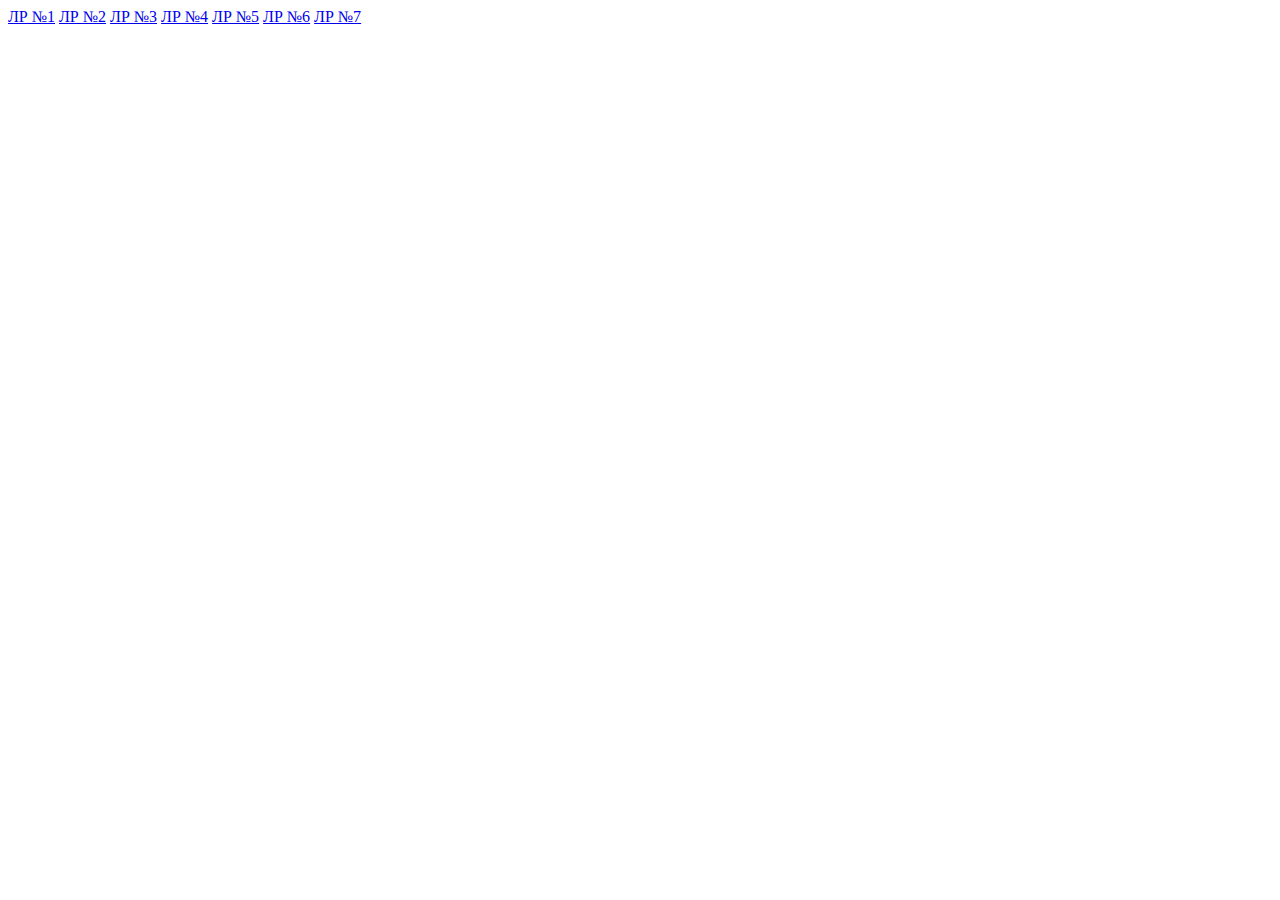
<file: index.html>
<!DOCTYPE html>
<html lang="en">
<head>
    <meta charset="UTF-8">
    <meta name="viewport" content="width=device-width, initial-scale=1.0">
    <title>Document</title>
</head>
<body>
<a href="lab1/index.html">ЛР №1</a>
<a href="lab2/index.html">ЛР №2</a>
<a href="lab3/index.html">ЛР №3</a>
<a href="lab4/index.html">ЛР №4</a>
<a href="lab5/index.html">ЛР №5</a>
<a href="lab6/index.html">ЛР №6</a>
<a href="lab7/index.html">ЛР №7</a>
</body>
</html>
</file>
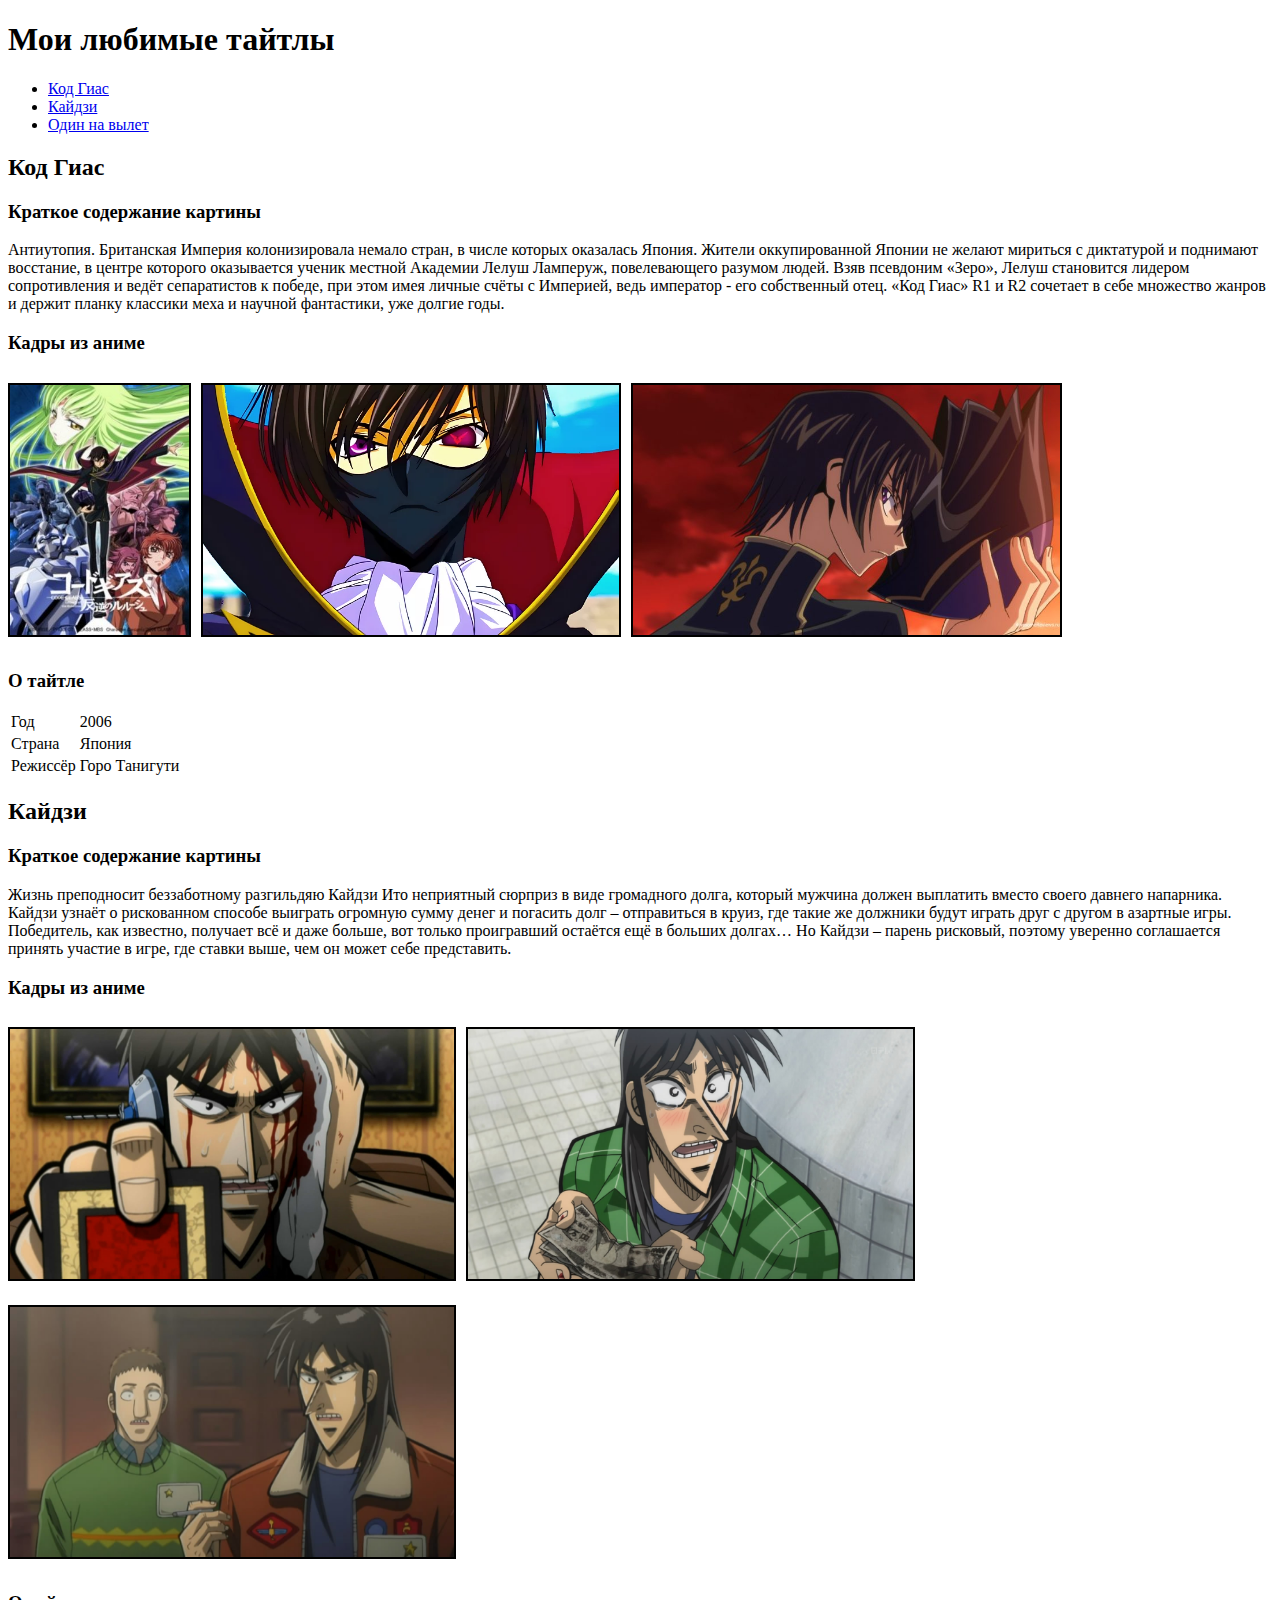
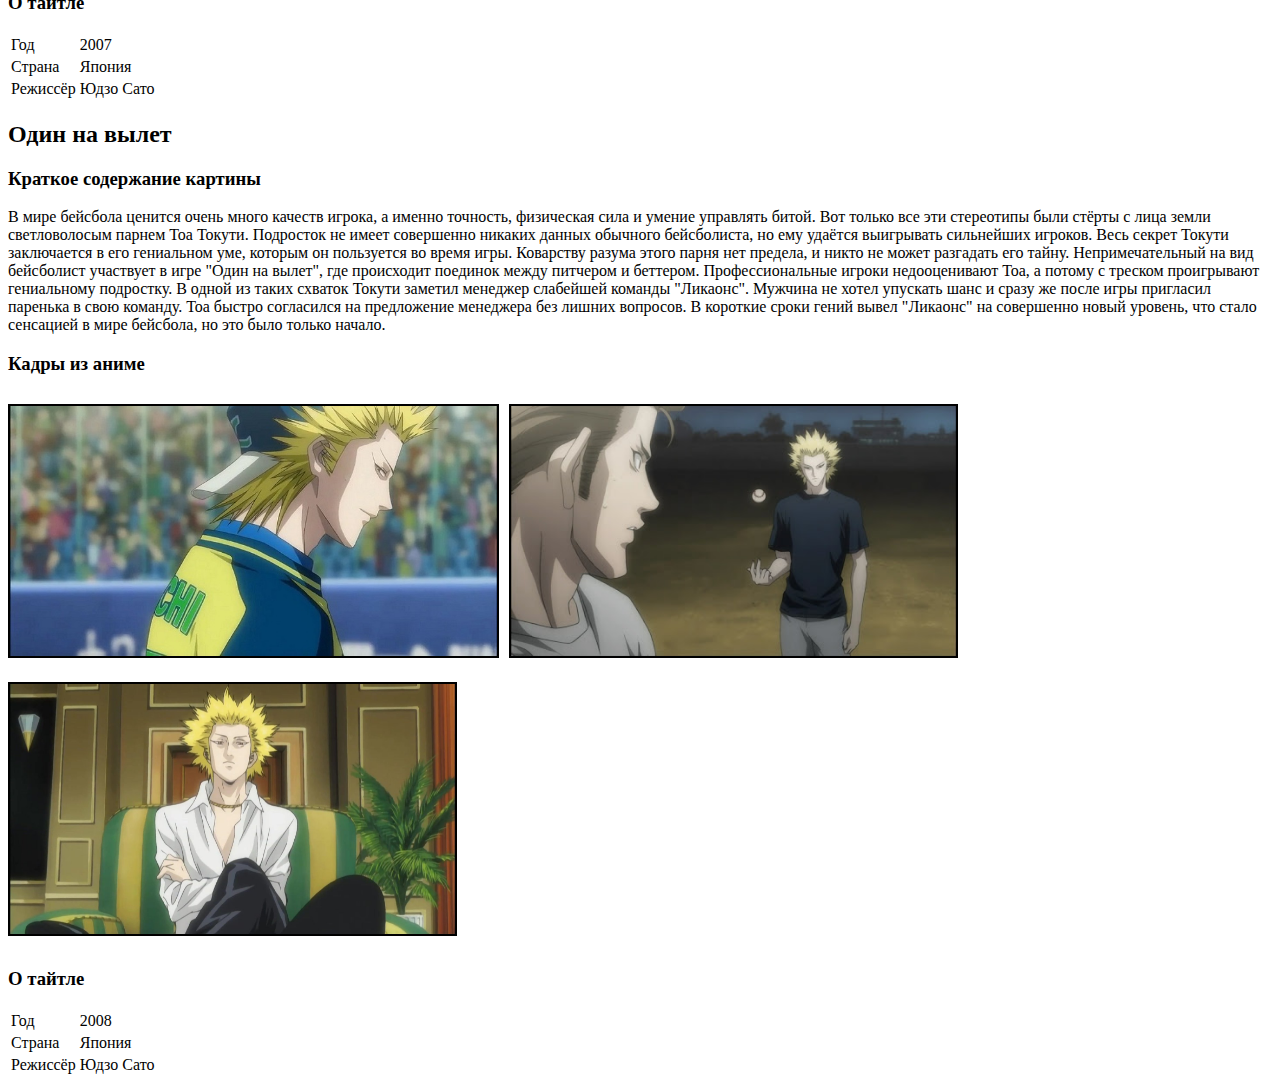
<file: lab1/index.html>
<!DOCTYPE html>
<html lang="en">
    <head>
        <meta charset="UTF-8">
        <title>My anime</title>
    </head>
    <body>
        <h1>Мои любимые тайтлы</h1>
        <ul>
            <li><a href="#code_geass">Код Гиас</a></li>
            <li><a href="#kaiji">Кайдзи</a></li>
            <li><a href="#one_outs">Один на вылет</a></li>
        </ul>
        <h2 id="code_geass">Код Гиас</h2>
        <h3>Краткое содержание картины</h3>
        <p>Антиутопия. Британская Империя колонизировала немало стран, в числе которых оказалась Япония. Жители оккупированной
            Японии не желают мириться с диктатурой и поднимают восстание, в центре которого оказывается ученик местной Академии
            Лелуш Ламперуж, повелевающего разумом людей. Взяв псевдоним «Зеро», Лелуш становится лидером сопротивления и ведёт
            сепаратистов к победе, при этом имея личные счёты с Империей, ведь император - его собственный отец.
            «Код Гиас» R1 и R2 сочетает в себе множество жанров и держит планку классики меха и научной фантастики, уже долгие
            годы.</p>
        <h3>Кадры из аниме</h3>
        <table>
            <tr><img height="250" src="img/kod_gias3.jpg" alt="картинка" border="2" vspace="10"></tr>
            <tr><img height="250" src="img/kod_gias1.jpg" alt="картинка" border="2" hspace="10" vspace="10"></tr>
            <tr><img height="250" src="img/kod_gias2.jpg" alt="картинка" border="2" vspace="10"></tr>
        </table>
        <h3>О тайтле</h3>
        <table>
            <tr>
                <td>Год</td>
                <td>2006</td>
            </tr>
            <tr>
                <td>Страна</td>
                <td>Япония</td>
            </tr>
            <tr>
                <td>Режиссёр</td>
                <td>Горо Танигути</td>
            </tr>
        </table>

        <h2 id="kaiji">Кайдзи</h2>
        <h3>Краткое содержание картины</h3>
        <p>Жизнь преподносит беззаботному разгильдяю Кайдзи Ито неприятный сюрприз в виде громадного долга, который мужчина
            должен выплатить вместо своего давнего напарника. Кайдзи узнаёт о рискованном способе выиграть огромную сумму денег
            и погасить долг – отправиться в круиз, где такие же должники будут играть друг с другом в азартные игры. Победитель,
            как известно, получает всё и даже больше, вот только проигравший остаётся ещё в больших долгах… Но Кайдзи – парень
            рисковый, поэтому уверенно соглашается принять участие в игре, где ставки выше, чем он может себе представить.</p>
        <h3>Кадры из аниме</h3>
        <table>
            <tr><img height="250" src="img/kaiji1.jpg" alt="картинка" border="2" vspace="10"></tr>
            <tr><img height="250" src="img/kaiji2.jpg" alt="картинка" border="2" hspace="10" vspace="10"></tr>
            <tr><img height="250" src="img/kaiji3.jpg" alt="картинка" border="2" vspace="10"></tr>
        </table>
        <h3>О тайтле</h3>
        <table>
            <tr>
                <td>Год</td>
                <td>2007</td>
            </tr>
            <tr>
                <td>Страна</td>
                <td>Япония</td>
            </tr>
            <tr>
                <td>Режиссёр</td>
                <td>Юдзо Сато</td>
            </tr>
        </table>

        <h2 id="one_outs">Один на вылет</h2>
        <h3>Краткое содержание картины</h3>
        <p>В мире бейсбола ценится очень много качеств игрока, а именно точность, физическая сила и умение управлять битой. Вот
            только все эти стереотипы были стёрты с лица земли светловолосым парнем Тоа Токути. Подросток не имеет совершенно
            никаких данных обычного бейсболиста, но ему удаётся выигрывать сильнейших игроков. Весь секрет Токути заключается в
            его гениальном уме, которым он пользуется во время игры. Коварству разума этого парня нет предела, и никто не может
            разгадать его тайну. Непримечательный на вид бейсболист участвует в игре "Один на вылет", где происходит поединок
            между питчером и беттером. Профессиональные игроки недооценивают Тоа, а потому с треском проигрывают гениальному
            подростку. В одной из таких схваток Токути заметил менеджер слабейшей команды "Ликаонс". Мужчина не хотел упускать
            шанс и сразу же после игры пригласил паренька в свою команду. Тоа быстро согласился на предложение менеджера без
            лишних вопросов. В короткие сроки гений вывел "Ликаонс" на совершенно новый уровень, что стало сенсацией в мире
            бейсбола, но это было только начало.</p>
        <h3>Кадры из аниме</h3>
        <table>
            <tr><img height="250" src="img/odin1.jpg" alt="картинка" border="2" vspace="10"></tr>
            <tr><img height="250" src="img/odin2.jpg" alt="картинка" border="2" hspace="10" vspace="10"></tr>
            <tr><img height="250" src="img/odin3.jpg" alt="картинка" border="2" vspace="10"></tr>
        </table>
        <h3>О тайтле</h3>
        <table>
            <tr>
                <td>Год</td>
                <td>2008</td>
            </tr>
            <tr>
                <td>Страна</td>
                <td>Япония</td>
            </tr>
            <tr>
                <td>Режиссёр</td>
                <td>Юдзо Сато</td>
            </tr>
        </table>
    </body>
</html>
</file>
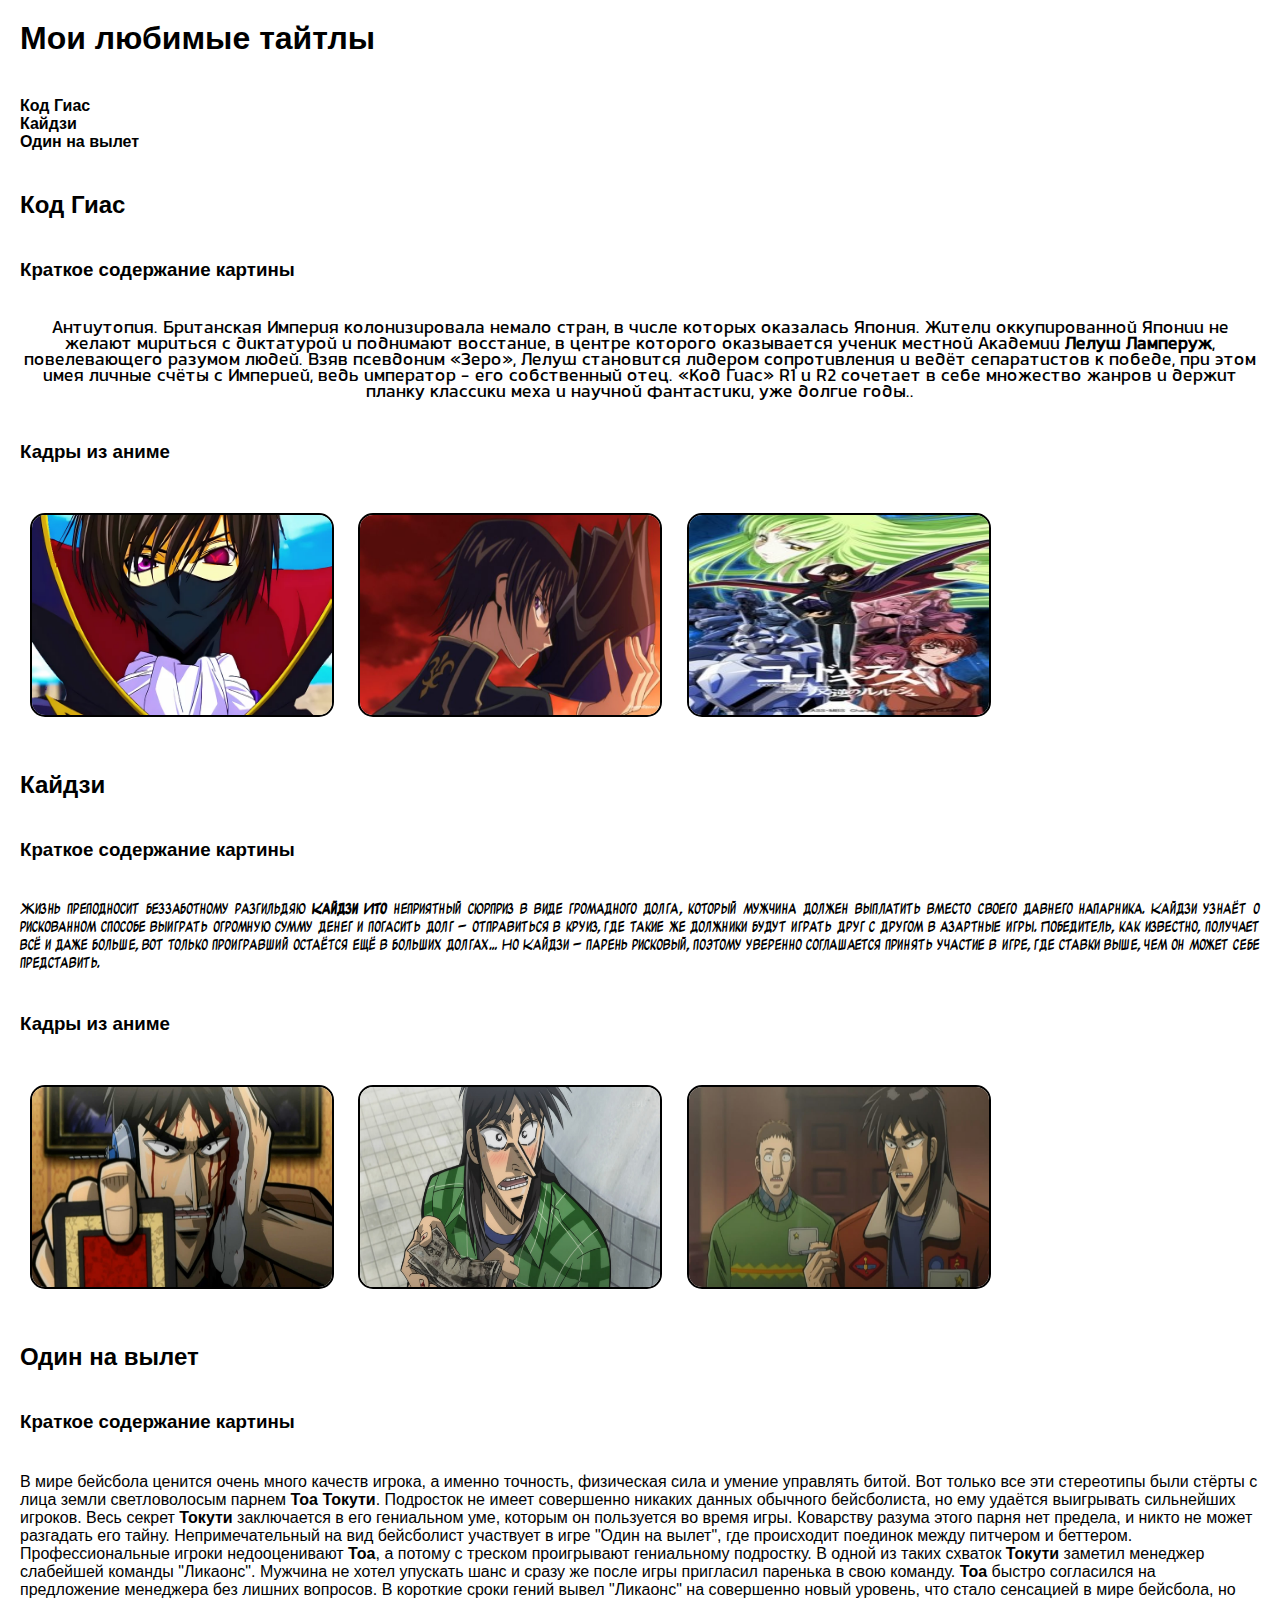
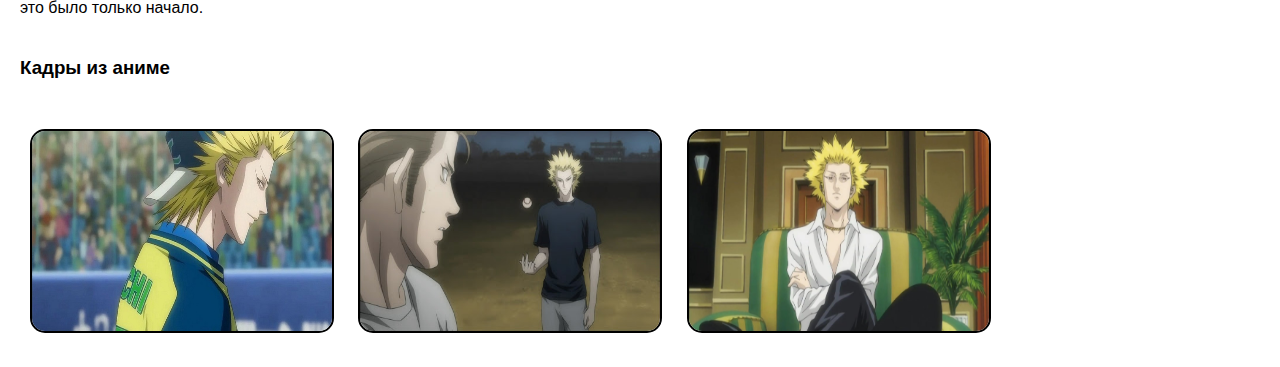
<file: lab2/index.html>
<!DOCTYPE html>
<html lang="en">
    <head>
        <meta charset="UTF-8">
        <title>My anime</title>
        <link rel="stylesheet" href="style.css">
    </head>
    <body>
        <h1>Мои любимые тайтлы</h1>
        <ul>
            <li><a href="#code_geass">Код Гиас</a></li>
            <li><a href="#kaiji">Кайдзи</a></li>
            <li><a href="#one_outs">Один на вылет</a></li>
        </ul>

        <h2 id="code_geass">Код Гиас</h2>
        <h3>Краткое содержание картины</h3>
        <p class="center code_geass">Антиутопия. Британская Империя колонизировала немало стран, в числе которых оказалась Япония. Жители
            оккупированной Японии не желают мириться с диктатурой и поднимают восстание, в центре которого оказывается ученик
            местной Академии <strong>Лелуш Ламперуж</strong>, повелевающего разумом людей. Взяв псевдоним «Зеро», Лелуш
            становится лидером
            сопротивления и ведёт сепаратистов к победе, при этом имея личные счёты с Империей, ведь император - его собственный
            отец. «Код Гиас» R1 и R2 сочетает в себе множество жанров и держит планку классики меха и научной фантастики, уже
            долгие годы..</p>

        <h3>Кадры из аниме</h3>
        <div class="image-gallery">
            <img src="img/kod_gias1.jpg" alt="Код Гиас">
            <img src="img/kod_gias2.jpg" alt="Код Гиас">
            <img src="img/kod_gias3.jpg" alt="Код Гиас">
        </div>

        <h2 id="kaiji">Кайдзи</h2>
        <h3>Краткое содержание картины</h3>
        <p class="justify kaiji">Жизнь преподносит беззаботному разгильдяю <b>Кайдзи Ито</b> неприятный сюрприз в виде громадного
            долга,
            который мужчина должен выплатить вместо своего давнего напарника. Кайдзи узнаёт о рискованном способе выиграть
            огромную сумму денег и погасить долг – отправиться в круиз, где такие же должники будут играть друг с другом в
            азартные игры. Победитель, как известно, получает всё и даже больше, вот только проигравший остаётся ещё в больших
            долгах… Но Кайдзи – парень рисковый, поэтому уверенно соглашается принять участие в игре, где ставки выше, чем он
            может себе представить.</p>

        <h3>Кадры из аниме</h3>
        <div class="image-gallery">
            <img src="img/kaiji1.jpg" alt="Кайдзи">
            <img src="img/kaiji2.jpg" alt="Кайдзи">
            <img src="img/kaiji3.jpg" alt="Кайдзи">
        </div>

        <h2 id="one_outs">Один на вылет</h2>
        <h3>Краткое содержание картины</h3>
        <p class="left"> В мире бейсбола ценится очень много качеств игрока, а именно точность, физическая сила и умение
            управлять битой.
            Вот только все эти стереотипы были стёрты с лица земли светловолосым парнем <span
                    class="highlight">Тоа Токути</span>.
            Подросток не имеет совершенно никаких данных обычного бейсболиста, но ему удаётся выигрывать сильнейших игроков.
            Весь секрет <span class="highlight">Токути</span> заключается в его гениальном уме, которым он пользуется во время
            игры.
            Коварству разума этого парня нет предела, и никто не может разгадать его тайну.
            Непримечательный на вид бейсболист участвует в игре "Один на вылет", где происходит поединок между питчером и
            беттером.
            Профессиональные игроки недооценивают <span class="highlight">Тоа</span>, а потому с треском проигрывают гениальному
            подростку.
            В одной из таких схваток <span class="highlight">Токути</span> заметил менеджер слабейшей команды "Ликаонс". Мужчина
            не хотел упускать шанс
            и сразу же после игры пригласил паренька в свою команду. <span class="highlight">Тоа</span> быстро согласился на
            предложение менеджера без лишних вопросов.
            В короткие сроки гений вывел "Ликаонс" на совершенно новый уровень, что стало сенсацией в мире бейсбола, но это было
            только начало.
        </p>


        <h3>Кадры из аниме</h3>
        <div class="image-gallery">
            <img src="img/odin1.jpg" alt="Один на вылет">
            <img src="img/odin2.jpg" alt="Один на вылет">
            <img src="img/odin3.jpg" alt="Один на вылет">
        </div>
    </body>
</html>
</file>
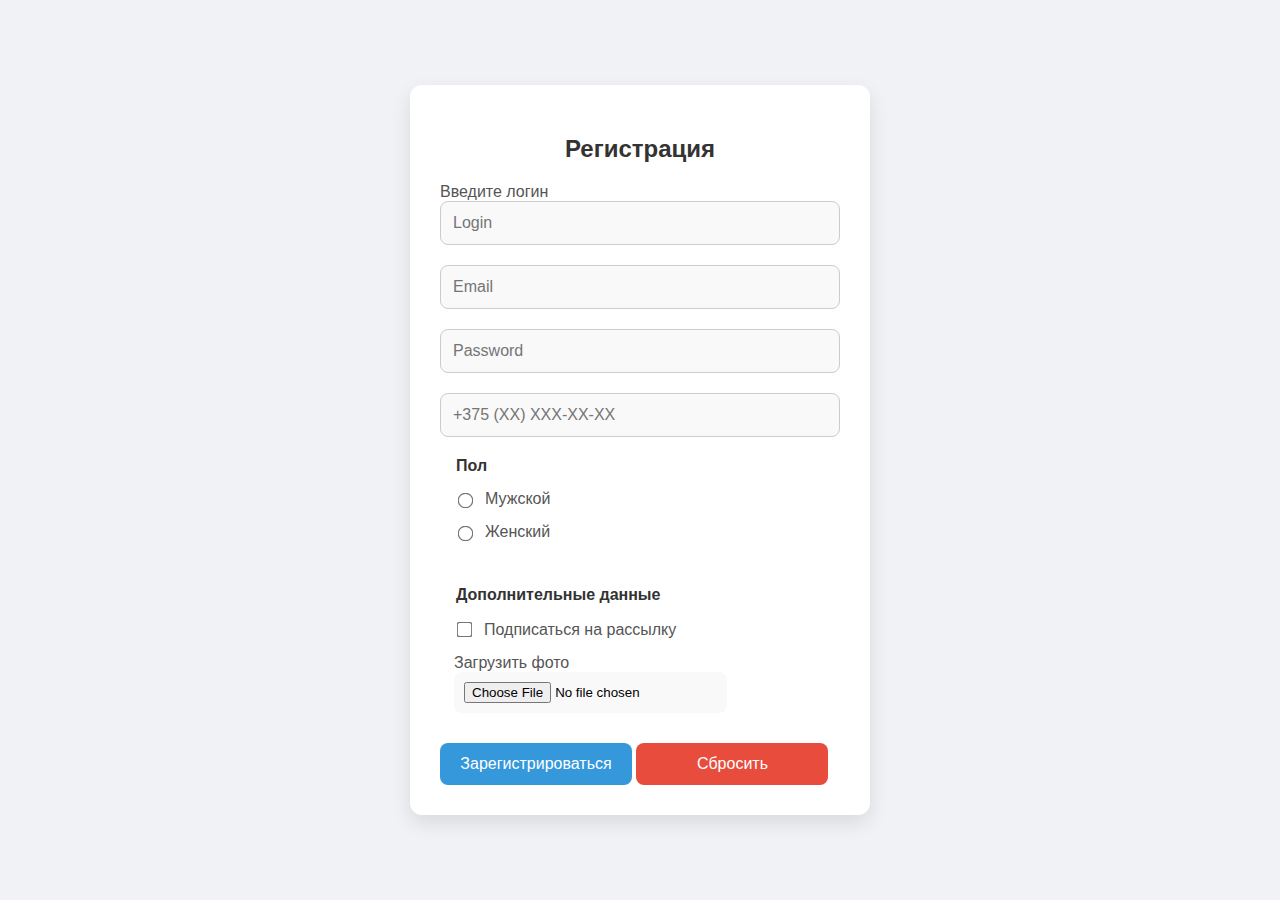
<file: lab3/index.html>
<!DOCTYPE html>
<html lang="ru">
<head>
    <meta charset="UTF-8">
    <meta name="viewport" content="width=device-width, initial-scale=1.0">
    <title>Форма регистрации</title>
    <link rel="stylesheet" href="style.css">
</head>
<body>

<div class="registration-form">
    <h2>Регистрация</h2>
    <form action="/submit_registration" method="POST">
        <div class="form-group">
            <label for="name">Введите логин</label>
            <input placeholder="Login" type="text" id="name" name="name" required>
        </div>
        <div class="form-group">
            <input placeholder="Email" type="email" id="email" name="email" required>
        </div>
        <div class="form-group">
            <input placeholder="Password" type="password" id="password" name="password" required>
        </div>
        <div class="form-group">
            <input placeholder="+375 (XX) XXX-XX-XX" type="tel" id="phone" name="phone" pattern="\+375\s\(\d{2}\)\s\d{3}-\d{2}-\d{2}" required>
        </div>

        <fieldset>
            <legend>Пол</legend>
            <div class="checkbox-group">
                <input type="radio" id="male" name="gender" value="male">
                <label for="male">Мужской</label>
            </div>
            <div class="checkbox-group">
                <input type="radio" id="female" name="gender" value="female">
                <label for="female">Женский</label>
            </div>
        </fieldset>

        <fieldset>
            <legend>Дополнительные данные</legend>
            <div class="checkbox-group">
                <input type="checkbox" id="newsletter" name="newsletter">
                <label for="newsletter">Подписаться на рассылку</label>
            </div>
            <div class="form-group">
                <label for="file">Загрузить фото</label>
                <input type="file" id="file" name="file">
            </div>
        </fieldset>

        <div class="form-actions">
            <input type="submit" value="Зарегистрироваться">
            <input type="reset" value="Сбросить">
        </div>
    </form>
</div>

</body>
</html>
</file>
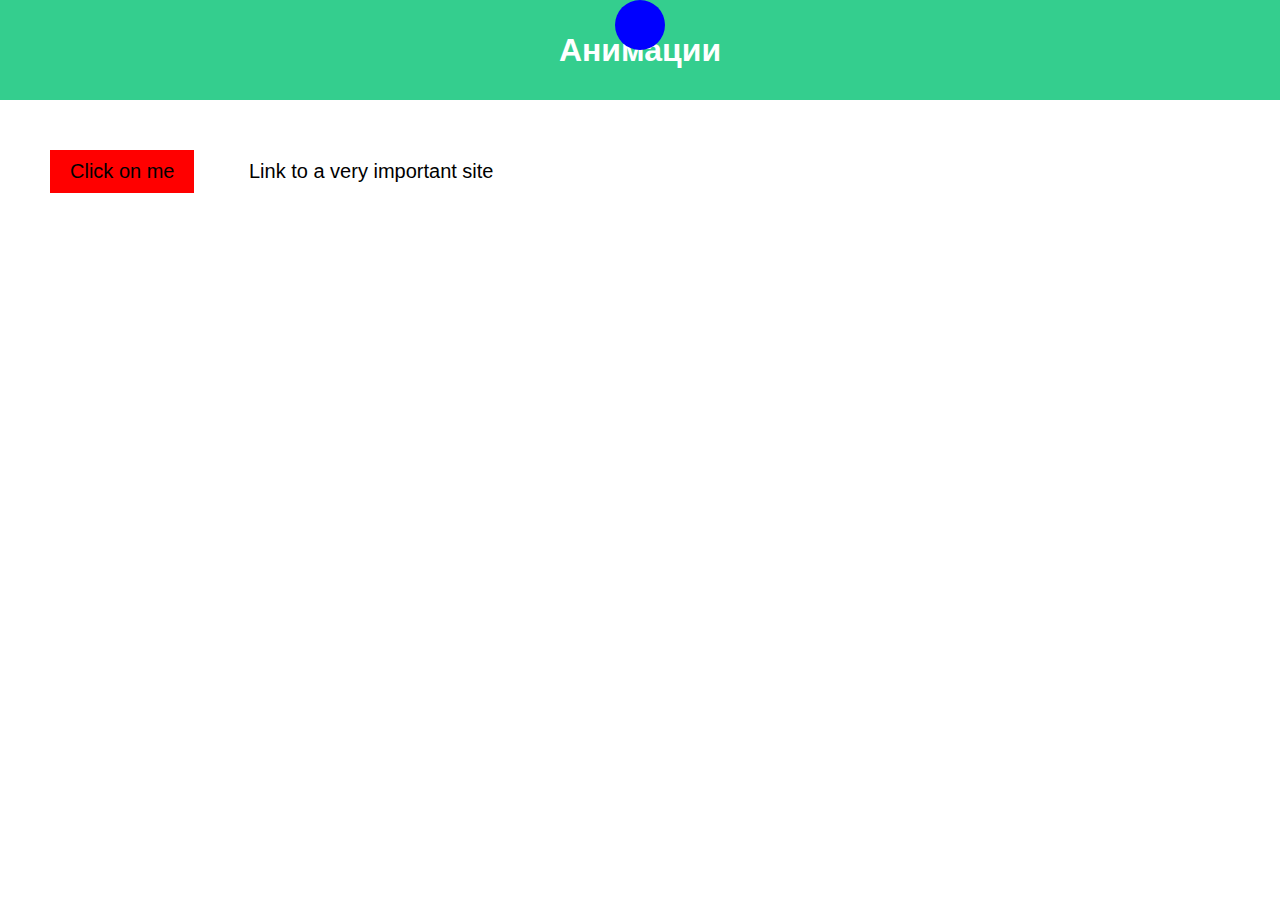
<file: lab4/index.html>
<!DOCTYPE html>
<html lang="ru">
<head>
    <meta charset="UTF-8">
    <link rel="stylesheet" href="style.css">
    <title>Анимации</title>
</head>
<body>
<header>
    <h1>Анимации</h1>
</header>
<button>Click on me</button>
<a href="#">Link to a very important site</a>
<div class="ball"></div>
</body>
</html>
</file>
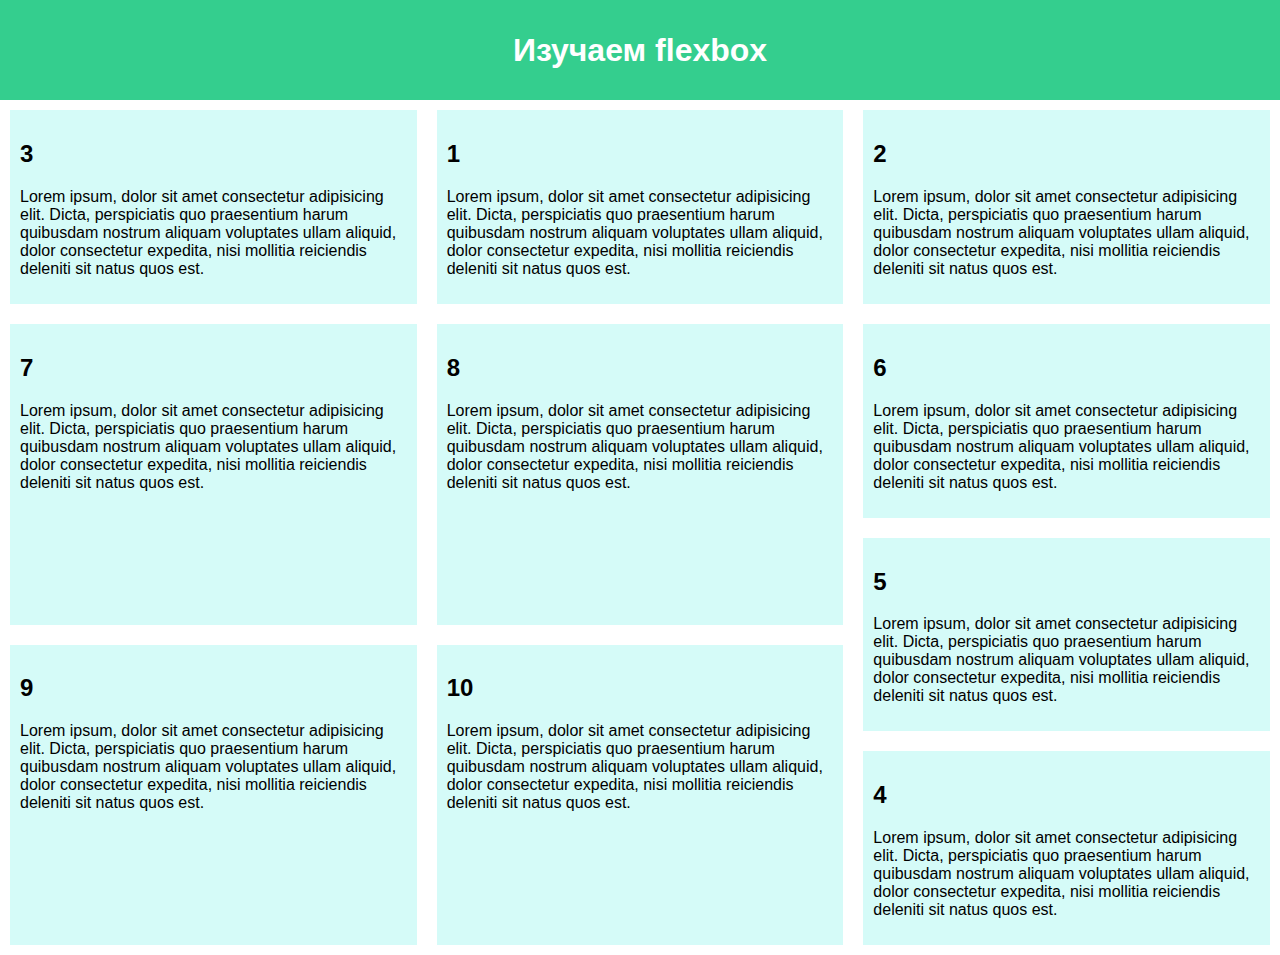
<file: lab5/index.html>
<!DOCTYPE html>
<html lang="en">
<head>
    <meta charset="UTF-8">
    <meta http-equiv="X-UA-Compatible" content="IE=edge">
    <meta name="viewport" content="width=device-width, initial-scale=1.0">
    <link rel="stylesheet" href="style.css">
    <title>Flex</title>
</head>
<body>
<header>
    <h1>Изучаем flexbox</h1>
</header>
<div class="flex-group-1">
    <article>
        <h2>1</h2>
        <p>Lorem ipsum, dolor sit amet consectetur adipisicing elit. Dicta, perspiciatis quo praesentium harum quibusdam nostrum aliquam voluptates ullam aliquid, dolor consectetur expedita, nisi mollitia reiciendis deleniti sit natus quos est.
        </p>
    </article>
    <article>
        <h2>2</h2>
        <p>Lorem ipsum, dolor sit amet consectetur adipisicing elit. Dicta, perspiciatis quo praesentium harum quibusdam nostrum aliquam voluptates ullam aliquid, dolor consectetur expedita, nisi mollitia reiciendis deleniti sit natus quos est.
        </p>
    </article>
    <article>
        <h2>3</h2>
        <p>Lorem ipsum, dolor sit amet consectetur adipisicing elit. Dicta, perspiciatis quo praesentium harum quibusdam nostrum aliquam voluptates ullam aliquid, dolor consectetur expedita, nisi mollitia reiciendis deleniti sit natus quos est.
        </p>
    </article>
</div>
<div class="flex-group-2-3-4-5">
    <div class="flex-group-2">
        <article>
            <h2>4</h2>
            <p>Lorem ipsum, dolor sit amet consectetur adipisicing elit. Dicta, perspiciatis quo praesentium harum quibusdam nostrum aliquam voluptates ullam aliquid, dolor consectetur expedita, nisi mollitia reiciendis deleniti sit natus quos est.
            </p>
        </article>
        <article>
            <h2>5</h2>
            <p>Lorem ipsum, dolor sit amet consectetur adipisicing elit. Dicta, perspiciatis quo praesentium harum quibusdam nostrum aliquam voluptates ullam aliquid, dolor consectetur expedita, nisi mollitia reiciendis deleniti sit natus quos est.
            </p>
        </article>
        <article>
            <h2>6</h2>
            <p>Lorem ipsum, dolor sit amet consectetur adipisicing elit. Dicta, perspiciatis quo praesentium harum quibusdam nostrum aliquam voluptates ullam aliquid, dolor consectetur expedita, nisi mollitia reiciendis deleniti sit natus quos est.
            </p>
        </article>
    </div>
    <div class="flex-group-5">
        <div class="flex-group-3">
            <article>
                <h2>7</h2>
                <p>Lorem ipsum, dolor sit amet consectetur adipisicing elit. Dicta, perspiciatis quo praesentium harum quibusdam nostrum aliquam voluptates ullam aliquid, dolor consectetur expedita, nisi mollitia reiciendis deleniti sit natus quos est.
                </p>
            </article>
            <article>
                <h2>8</h2>
                <p>Lorem ipsum, dolor sit amet consectetur adipisicing elit. Dicta, perspiciatis quo praesentium harum quibusdam nostrum aliquam voluptates ullam aliquid, dolor consectetur expedita, nisi mollitia reiciendis deleniti sit natus quos est.
                </p>
            </article>
        </div>
        <div class="flex-group-4">
            <article>
                <h2>9</h2>
                <p>Lorem ipsum, dolor sit amet consectetur adipisicing elit. Dicta, perspiciatis quo praesentium harum quibusdam nostrum aliquam voluptates ullam aliquid, dolor consectetur expedita, nisi mollitia reiciendis deleniti sit natus quos est.
                </p>
            </article>
            <article>
                <h2>10</h2>
                <p>Lorem ipsum, dolor sit amet consectetur adipisicing elit. Dicta, perspiciatis quo praesentium harum quibusdam nostrum aliquam voluptates ullam aliquid, dolor consectetur expedita, nisi mollitia reiciendis deleniti sit natus quos est.
                </p>
            </article>

        </div>
    </div>
</div>

</body>
</html>
</file>
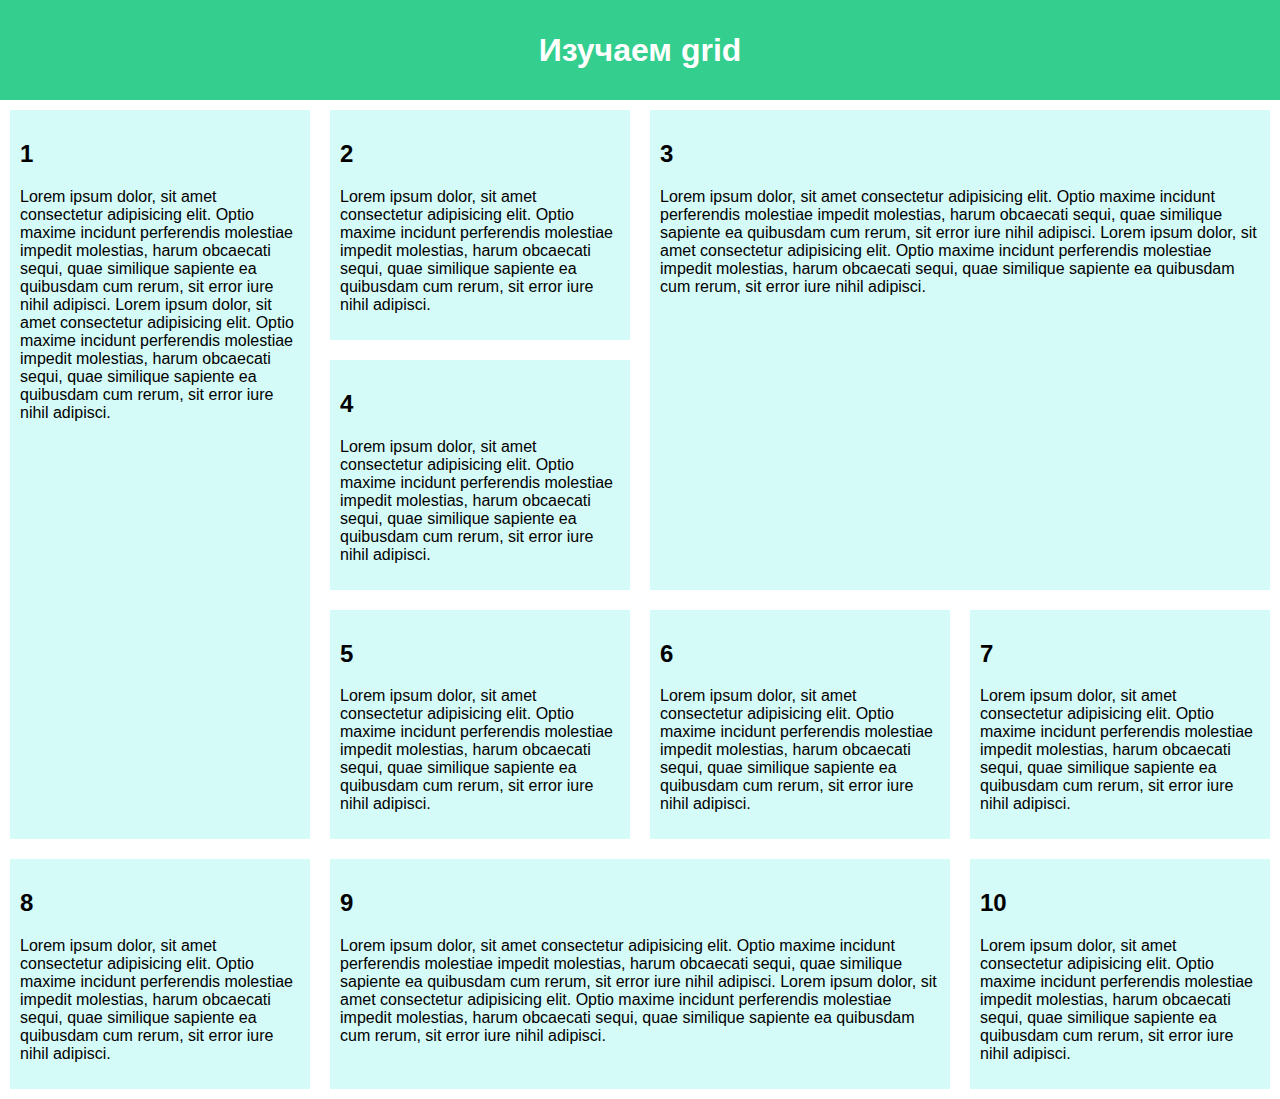
<file: lab6/index.html>
<!DOCTYPE html>
<html lang="en">
<head>
    <meta charset="UTF-8">
    <meta http-equiv="X-UA-Compatible" content="IE=edge">
    <meta name="viewport" content="width=device-width, initial-scale=1.0">
    <link rel="stylesheet" href="style.css">
    <title>grid</title>
</head>
<body>
<header>
    <h1>Изучаем grid</h1>
</header>
<div class="grid">
    <article>
        <h2>1</h2>
        <p>Lorem ipsum dolor, sit amet consectetur adipisicing elit. Optio maxime incidunt perferendis molestiae impedit molestias, harum obcaecati sequi, quae similique sapiente ea quibusdam cum rerum, sit error iure nihil adipisci.
            Lorem ipsum dolor, sit amet consectetur adipisicing elit. Optio maxime incidunt perferendis molestiae impedit molestias, harum obcaecati sequi, quae similique sapiente ea quibusdam cum rerum, sit error iure nihil adipisci.</p>
    </article>
    <article>
        <h2>2</h2>
        <p>Lorem ipsum dolor, sit amet consectetur adipisicing elit. Optio maxime incidunt perferendis molestiae impedit molestias, harum obcaecati sequi, quae similique sapiente ea quibusdam cum rerum, sit error iure nihil adipisci.
        </p>
    </article>
    <article>
        <h2>3</h2>
        <p>Lorem ipsum dolor, sit amet consectetur adipisicing elit. Optio maxime incidunt perferendis molestiae impedit molestias, harum obcaecati sequi, quae similique sapiente ea quibusdam cum rerum, sit error iure nihil adipisci.
            Lorem ipsum dolor, sit amet consectetur adipisicing elit. Optio maxime incidunt perferendis molestiae impedit molestias, harum obcaecati sequi, quae similique sapiente ea quibusdam cum rerum, sit error iure nihil adipisci.</p>
    </article>
    <article>
        <h2>4</h2>
        <p>Lorem ipsum dolor, sit amet consectetur adipisicing elit. Optio maxime incidunt perferendis molestiae impedit molestias, harum obcaecati sequi, quae similique sapiente ea quibusdam cum rerum, sit error iure nihil adipisci.
        </p>
    </article>
    <article>
        <h2>5</h2>
        <p>Lorem ipsum dolor, sit amet consectetur adipisicing elit. Optio maxime incidunt perferendis molestiae impedit molestias, harum obcaecati sequi, quae similique sapiente ea quibusdam cum rerum, sit error iure nihil adipisci.
        </p>
    </article>
    <article>
        <h2>6</h2>
        <p>Lorem ipsum dolor, sit amet consectetur adipisicing elit. Optio maxime incidunt perferendis molestiae impedit molestias, harum obcaecati sequi, quae similique sapiente ea quibusdam cum rerum, sit error iure nihil adipisci.
        </p>
    </article>
    <article>
        <h2>7</h2>
        <p>Lorem ipsum dolor, sit amet consectetur adipisicing elit. Optio maxime incidunt perferendis molestiae impedit molestias, harum obcaecati sequi, quae similique sapiente ea quibusdam cum rerum, sit error iure nihil adipisci.
        </p>
    </article>
    <article>
        <h2>8</h2>
        <p>Lorem ipsum dolor, sit amet consectetur adipisicing elit. Optio maxime incidunt perferendis molestiae impedit molestias, harum obcaecati sequi, quae similique sapiente ea quibusdam cum rerum, sit error iure nihil adipisci.
        </p>
    </article>
    <article>
        <h2>9</h2>
        <p>Lorem ipsum dolor, sit amet consectetur adipisicing elit. Optio maxime incidunt perferendis molestiae impedit molestias, harum obcaecati sequi, quae similique sapiente ea quibusdam cum rerum, sit error iure nihil adipisci.
            Lorem ipsum dolor, sit amet consectetur adipisicing elit. Optio maxime incidunt perferendis molestiae impedit molestias, harum obcaecati sequi, quae similique sapiente ea quibusdam cum rerum, sit error iure nihil adipisci.</p>
    </article>
    <article>
        <h2>10</h2>
        <p>Lorem ipsum dolor, sit amet consectetur adipisicing elit. Optio maxime incidunt perferendis molestiae impedit molestias, harum obcaecati sequi, quae similique sapiente ea quibusdam cum rerum, sit error iure nihil adipisci.
        </p>
    </article>
</div>


</body>
</html>
</file>
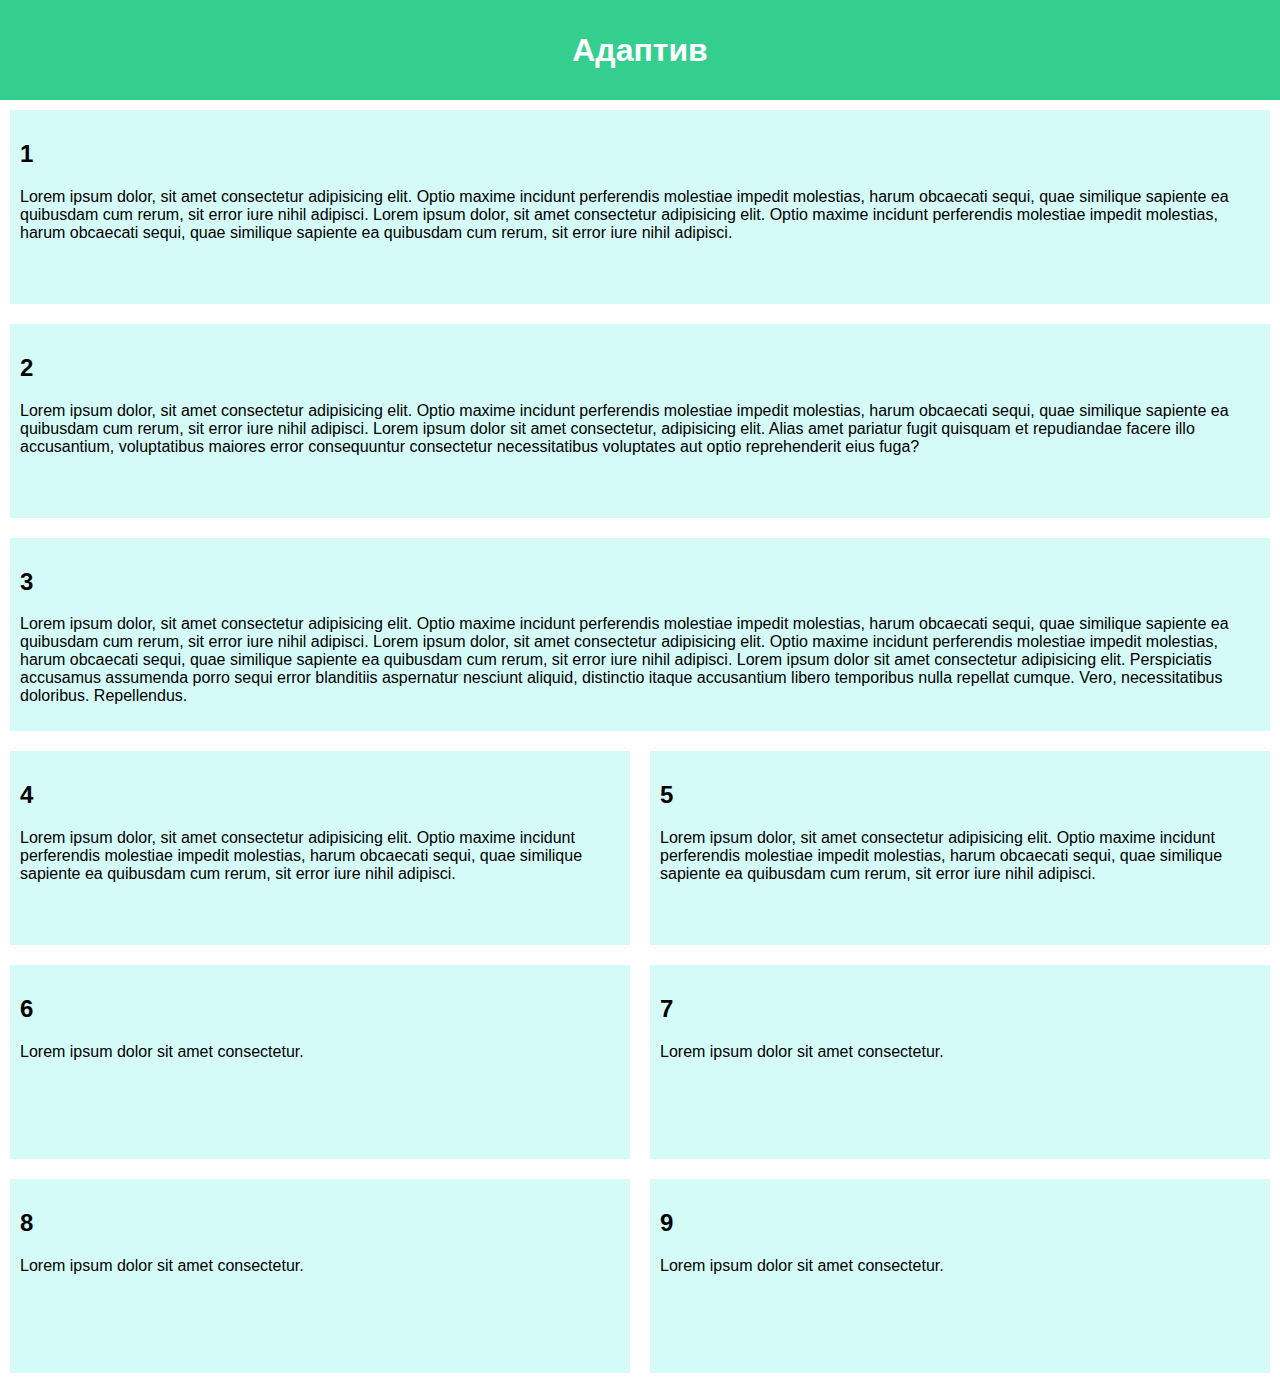
<file: lab7/index.html>
<!DOCTYPE html>
<html lang="en">
<head>
    <meta charset="UTF-8">
    <meta http-equiv="X-UA-Compatible" content="IE=edge">
    <meta name="viewport" content="width=device-width, initial-scale=1.0">
    <link rel="stylesheet" href="style.css">
    <title>Адаптив</title>
</head>
<body>
<header>
    <h1>Адаптив</h1>
</header>
<div class="adaptive">
    <article>
        <h2>1</h2>
        <p>Lorem ipsum dolor, sit amet consectetur adipisicing elit. Optio maxime incidunt perferendis molestiae impedit molestias, harum obcaecati sequi, quae similique sapiente ea quibusdam cum rerum, sit error iure nihil adipisci.
            Lorem ipsum dolor, sit amet consectetur adipisicing elit. Optio maxime incidunt perferendis molestiae impedit molestias, harum obcaecati sequi, quae similique sapiente ea quibusdam cum rerum, sit error iure nihil adipisci.</p>
    </article>
    <article>
        <h2>2</h2>
        <p>Lorem ipsum dolor, sit amet consectetur adipisicing elit. Optio maxime incidunt perferendis molestiae impedit molestias, harum obcaecati sequi, quae similique sapiente ea quibusdam cum rerum, sit error iure nihil adipisci.
            Lorem ipsum dolor sit amet consectetur, adipisicing elit. Alias amet pariatur fugit quisquam et repudiandae facere illo accusantium, voluptatibus maiores error consequuntur consectetur necessitatibus voluptates aut optio reprehenderit eius fuga?
        </p>
    </article>
    <article>
        <h2>3</h2>
        <p>Lorem ipsum dolor, sit amet consectetur adipisicing elit. Optio maxime incidunt perferendis molestiae impedit molestias, harum obcaecati sequi, quae similique sapiente ea quibusdam cum rerum, sit error iure nihil adipisci.
            Lorem ipsum dolor, sit amet consectetur adipisicing elit. Optio maxime incidunt perferendis molestiae impedit molestias, harum obcaecati sequi, quae similique sapiente ea quibusdam cum rerum, sit error iure nihil adipisci.
            Lorem ipsum dolor sit amet consectetur adipisicing elit. Perspiciatis accusamus assumenda porro sequi error blanditiis aspernatur nesciunt aliquid, distinctio itaque accusantium libero temporibus nulla repellat cumque. Vero, necessitatibus doloribus. Repellendus.
        </p>
    </article>
    <article>
        <h2>4</h2>
        <p>Lorem ipsum dolor, sit amet consectetur adipisicing elit. Optio maxime incidunt perferendis molestiae impedit molestias, harum obcaecati sequi, quae similique sapiente ea quibusdam cum rerum, sit error iure nihil adipisci.
        </p>
    </article>
    <article>
        <h2>5</h2>
        <p>Lorem ipsum dolor, sit amet consectetur adipisicing elit. Optio maxime incidunt perferendis molestiae impedit molestias, harum obcaecati sequi, quae similique sapiente ea quibusdam cum rerum, sit error iure nihil adipisci.
        </p>
    </article>
    <article>
        <h2>6</h2>
        <p> Lorem ipsum dolor sit amet consectetur.
        </p>
    </article>
    <article>
        <h2>7</h2>
        <p>Lorem ipsum dolor sit amet consectetur.
        </p>
    </article>
    <article>
        <h2>8</h2>
        <p>Lorem ipsum dolor sit amet consectetur.
        </p>
    </article>
    <article>
        <h2>9</h2>
        <p>Lorem ipsum dolor sit amet consectetur.
        </p>
    </article>
</div>

</body>
</html>
</file>
<file: lab2/style.css>
body {
    background-color: #f0f0f5;
    margin: 0;
    padding: 0;
    font-family: Arial, sans-serif;
}

body > * {
    max-width: 1440px;
    margin: 0 auto;
    background-color: #ffffff;
    padding: 20px;
}

@font-face {
    font-family: 'Kanit Cyrillic';
    src: url('fonts/Kanit Cyrillic.ttf');
}


@font-face {
    font-family: 'Angeme';
    src: url('fonts/Angeme-Regular.ttf');
}

.code_geass {
    font-family: 'Kanit Cyrillic', sans-serif;
}

.kaiji {
    font-family: 'Angeme', sans-serif;
}

ul {
    list-style-type: none;
}
ul li a {
    text-decoration: none;
    color: black;
    font-weight: bold;
}

.center {
    text-align: center;
}
.justify {
    text-align: justify;
}
.left {
    text-align: left;
}

.image-gallery img {
    width: 300px;
    height: 200px;
    border-radius: 15px;
    border: 2px solid black;
    margin: 10px;
}

p strong {
    font-weight: bold;
}

.highlight {
    font-weight: bold;
}
</file>
<file: lab3/style.css>
body {
    font-family: 'Arial', sans-serif;
    background-color: #f0f2f5;
    margin: 0;
    padding: 0;
    display: flex;
    justify-content: center;
    align-items: center;
    height: 100vh;
}

.registration-form {
    background-color: #ffffff;
    padding: 30px;
    border-radius: 12px;
    box-shadow: 0px 8px 20px rgba(0, 0, 0, 0.1);
    width: 100%;
    max-width: 400px;
}

.registration-form h2 {
    text-align: center;
    color: #333;
    margin-bottom: 20px;
    font-size: 1.5rem;
}

.form-group input[type="text"],
.form-group input[type="email"],
.form-group input[type="password"],
.form-group input[type="tel"] {
    width: 100%;
    padding: 12px;
    margin-bottom: 20px;
    border: 1px solid #ccc;
    border-radius: 8px;
    font-size: 1rem;
    box-sizing: border-box;
    background-color: #f9f9f9;
    transition: border-color 0.3s ease;
}

.form-group input[type="text"]:focus,
.form-group input[type="email"]:focus,
.form-group input[type="password"]:focus,
.form-group input[type="tel"]:focus {
    border-color: #3498db;
    outline: none;
    background-color: #fff;
}

.checkbox-group {
    display: flex;
    align-items: center;
    gap: 10px;
    margin-bottom: 15px;
}

input[type="radio"],
input[type="checkbox"] {
    transform: scale(1.2);
    cursor: pointer;
}

.checkbox-group label {
    margin: 0;
    font-size: 1rem;
    color: #555;
}

fieldset {
    border: none;
    margin-bottom: 20px;
}

legend {
    font-weight: bold;
    color: #333;
    margin-bottom: 10px;
}

input[type="submit"],
input[type="reset"] {
    width: 48%;
    padding: 12px;
    font-size: 1rem;
    border: none;
    border-radius: 8px;
    cursor: pointer;
    transition: background-color 0.3s ease;
}

input[type="submit"] {
    background-color: #3498db;
    color: white;
}

input[type="reset"] {
    background-color: #e74c3c;
    color: white;
}

input[type="submit"]:hover {
    background-color: #2980b9;
}

input[type="reset"]:hover {
    background-color: #c0392b;
}

input[type="submit"],
input[type="reset"] {
    transition: all 0.3s ease;
}

input[type="text"],
input[type="email"],
input[type="password"],
input[type="tel"] {
    transition: background-color 0.3s, border-color 0.3s;
}

.form-group input[type="file"] {
    border: none;
    padding: 10px;
    background-color: #f9f9f9;
    border-radius: 8px;
    cursor: pointer;
}

.form-group label {
    font-size: 1rem;
    color: #555;
}

@media (max-width: 600px) {
    .registration-form {
        padding: 20px;
    }

    input[type="submit"],
    input[type="reset"] {
        width: 100%;
        margin-bottom: 10px;
    }
}
</file>
<file: lab4/style.css>
html {
  font-family: sans-serif;
}

body {
  margin: 0;
}

header {
  background: rgb(52, 206, 142);
  height: 100px;
}

h1 {
  text-align: center;
  color: white;
  line-height: 100px;
  margin: 0;
}

button {
  margin: 50px;
  font-size: 20px;
  background-color: red;
  border: none;
  padding: 10px 20px;
  cursor: pointer;
  animation: vibrate 0.1s infinite linear;
  transition: background-color 0.3s ease;
}

@keyframes vibrate {
  0% { transform: translateX(0); }
  25% { transform: translateX(-5px); }
  50% { transform: translateX(0); }
  75% { transform: translateX(5px); }
  100% { transform: translateX(0); }
}

button:hover {
  animation-play-state: paused;
  background-color: green;
}

a {
  font-size: 20px;
  color: black;
  text-decoration: none;
  position: relative;
}

a::before {
  content: '';
  position: absolute;
  width: 0;
  height: 2px;
  background-color: green;
  bottom: -2px;
  left: 50%;
  transition: all 0.3s ease;
}

a:hover {
  color: green;
}

a:hover::before {
  width: 100%;
  left: 0;
}


.ball {
  width: 50px;
  height: 50px;
  background-color: blue;
  border-radius: 50%;
  position: absolute;
  top: 0;
  left: 50%;
  transform: translateX(-50%);
  animation: drop 2s ease-in-out forwards;
}

@keyframes drop {
  0% {
    top: 0;
    transform: scaleY(1);
  }
  50% {
    top: 90%;
    transform: scaleY(0.7);
  }
  70% {
    top: 50%;
    transform: scaleY(1);
  }
  100% {
    top: 90%;
    transform: scaleY(0.8);
  }
}
</file>
<file: lab5/style.css>
html {
  font-family: sans-serif;
}

body {
  margin: 0;
}

header {
  background: rgb(52, 206, 142);
  height: 100px;
}

h1 {
  text-align: center;
  color: white;
  line-height: 100px;
  margin: 0;
}

article {
  padding: 10px;
  margin: 10px;
  background: rgba(16, 233, 215, 0.178);
}

.flex-group-1 {
  display: flex;
}

.flex-group-1 article:last-child {
  order: -1;
}

.flex-group-2 {
  display: flex;
  flex-direction: column-reverse;
  order: 2;
}

.flex-group-2-3-4-5 {
  display: flex;
}

.flex-group-5 {
  display: flex;
  flex-direction: column;
  order: 1;
}

.flex-group-3, .flex-group-4 {
  display: flex;
  flex: 1;
}
</file>
<file: lab6/style.css>
html {
    font-family: sans-serif;
}

body {
    margin: 0;
}

header {
    background: rgb(52, 206, 142);
    height: 100px;
}

h1 {
    text-align: center;
    color: white;
    line-height: 100px;
    margin: 0;
}

article {
    padding: 10px;
    margin: 10px;
    background: rgba(16, 233, 215, 0.178);
}



.grid {
    display: grid;
    grid-template-areas:
    "item1 item2 item3 item3"
    "item1 item4 item3 item3"
    "item1 item5 item6 item7"
    "item8 item9 item9 item10";

    grid-template-columns: repeat(4, 1fr);
    grid-template-rows: repeat(4, 1fr);
}

article:first-child{
    grid-area: item1;
}

article:nth-child(2){
    grid-area: item2;
}

article:nth-child(3){
    grid-area: item3;
}

article:nth-child(4){
    grid-area: item4;
}

article:nth-child(5){
    grid-area: item5;
}

article:nth-child(6){
    grid-area: item6;
}

article:nth-child(7){
    grid-area: item7;
}

article:nth-child(8){
    grid-area: item8;
}

article:nth-last-child(2){
    grid-area: item9;
}

article:last-child{
    grid-area: item10;
}
</file>
<file: lab7/style.css>
@media (min-width: 1400px){
    .adaptive {
        display: grid;
        grid-template-rows: repeat(4, 1fr);
        grid-template-columns: repeat(4, 1fr);
        grid-template-areas:
      "item1 item1 item2 item2"
      "item3 item3 item3 item3"
      "item4 item4 item5 item5"
      "item6 item7 item8 item9";

    }
}

@media (min-width: 700px) and (max-width: 1399px){
    .adaptive {
        display: grid;
        grid-template-rows: repeat(6, 1fr);
        grid-template-columns: repeat(2, 1fr);
        grid-template-areas:
      "item1 item1"
      "item2 item2"
      "item3 item3"
      "item4 item5"
      "item6 item7"
      "item8 item9";

    }
}

@media (max-width: 699px){
    .adaptive {
        display: flex;
        flex-direction: column;
    }
}

article:first-child{
    grid-area: item1;
}

article:nth-child(2){
    grid-area: item2;
}

article:nth-child(3){
    grid-area: item3;
}

article:nth-child(4){
    grid-area: item4;
}

article:nth-child(5){
    grid-area: item5;
}

article:nth-child(6){
    grid-area: item6;
}

article:nth-child(7){
    grid-area: item7;
}

article:nth-child(8){
    grid-area: item8;
}

article:last-child{
    grid-area: item9;
}

html {
    font-family: sans-serif;
}

body {
    margin: 0;
}

header {
    background: rgb(52, 206, 142);
    height: 100px;
}

h1 {
    text-align: center;
    color: white;
    line-height: 100px;
    margin: 0;
}

article {
    padding: 10px;
    margin: 10px;
    background: rgba(16, 233, 215, 0.178);
}
</file>
